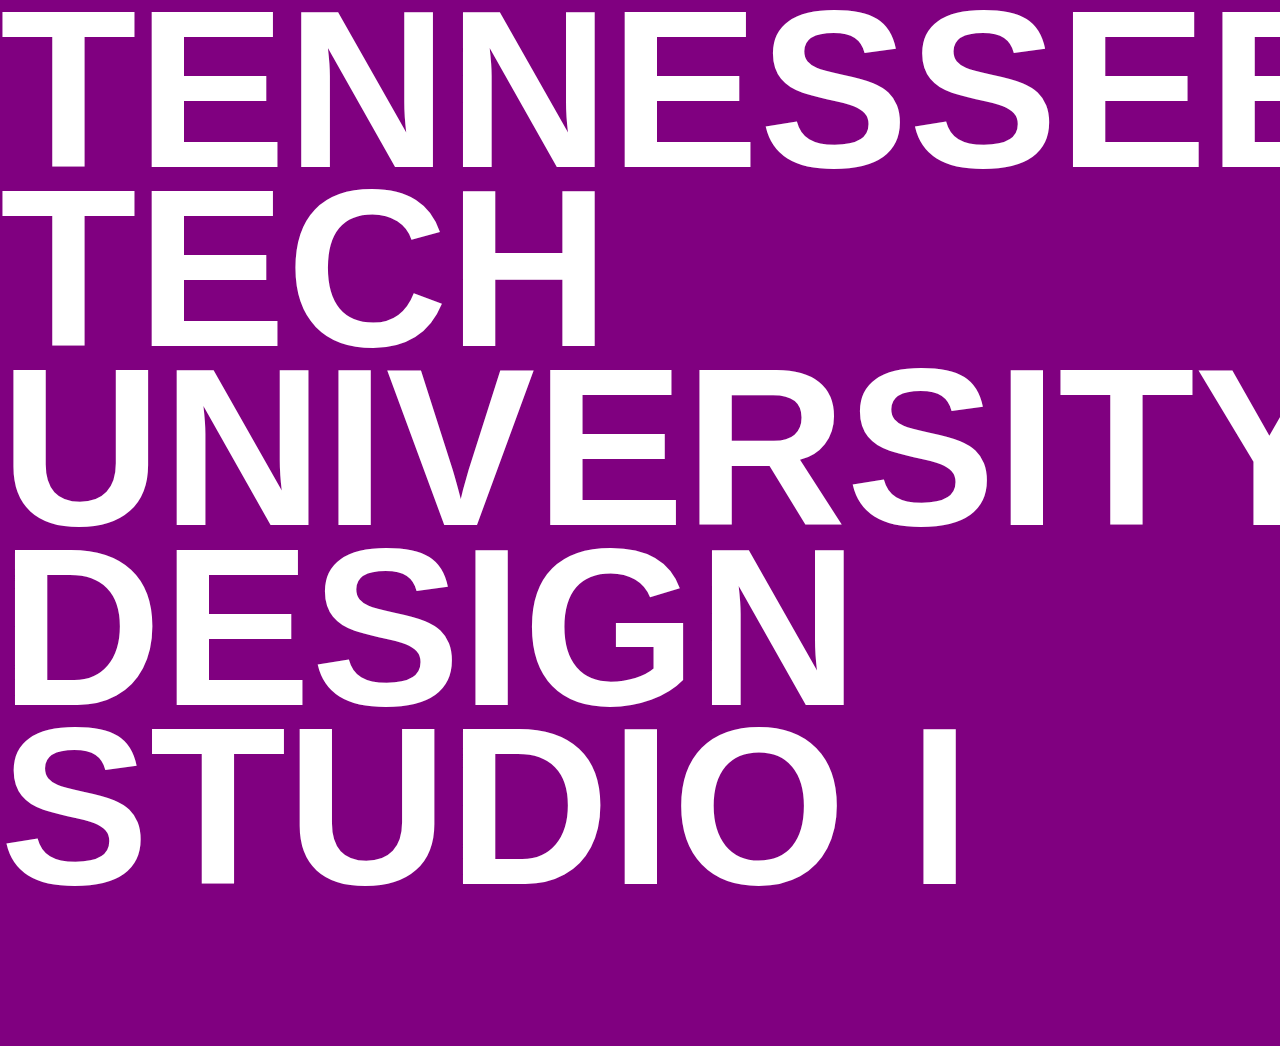
<file: index.html>
<html>
<meta name="viewport" content="width=device-width,initial-scale=1" />

<head>
 	<link href="css/styles.css" rel="stylesheet" type="text/css">
</head>

<h1>Tennessee Tech University<br/>Design Studio I</h1>

</html>
</file>
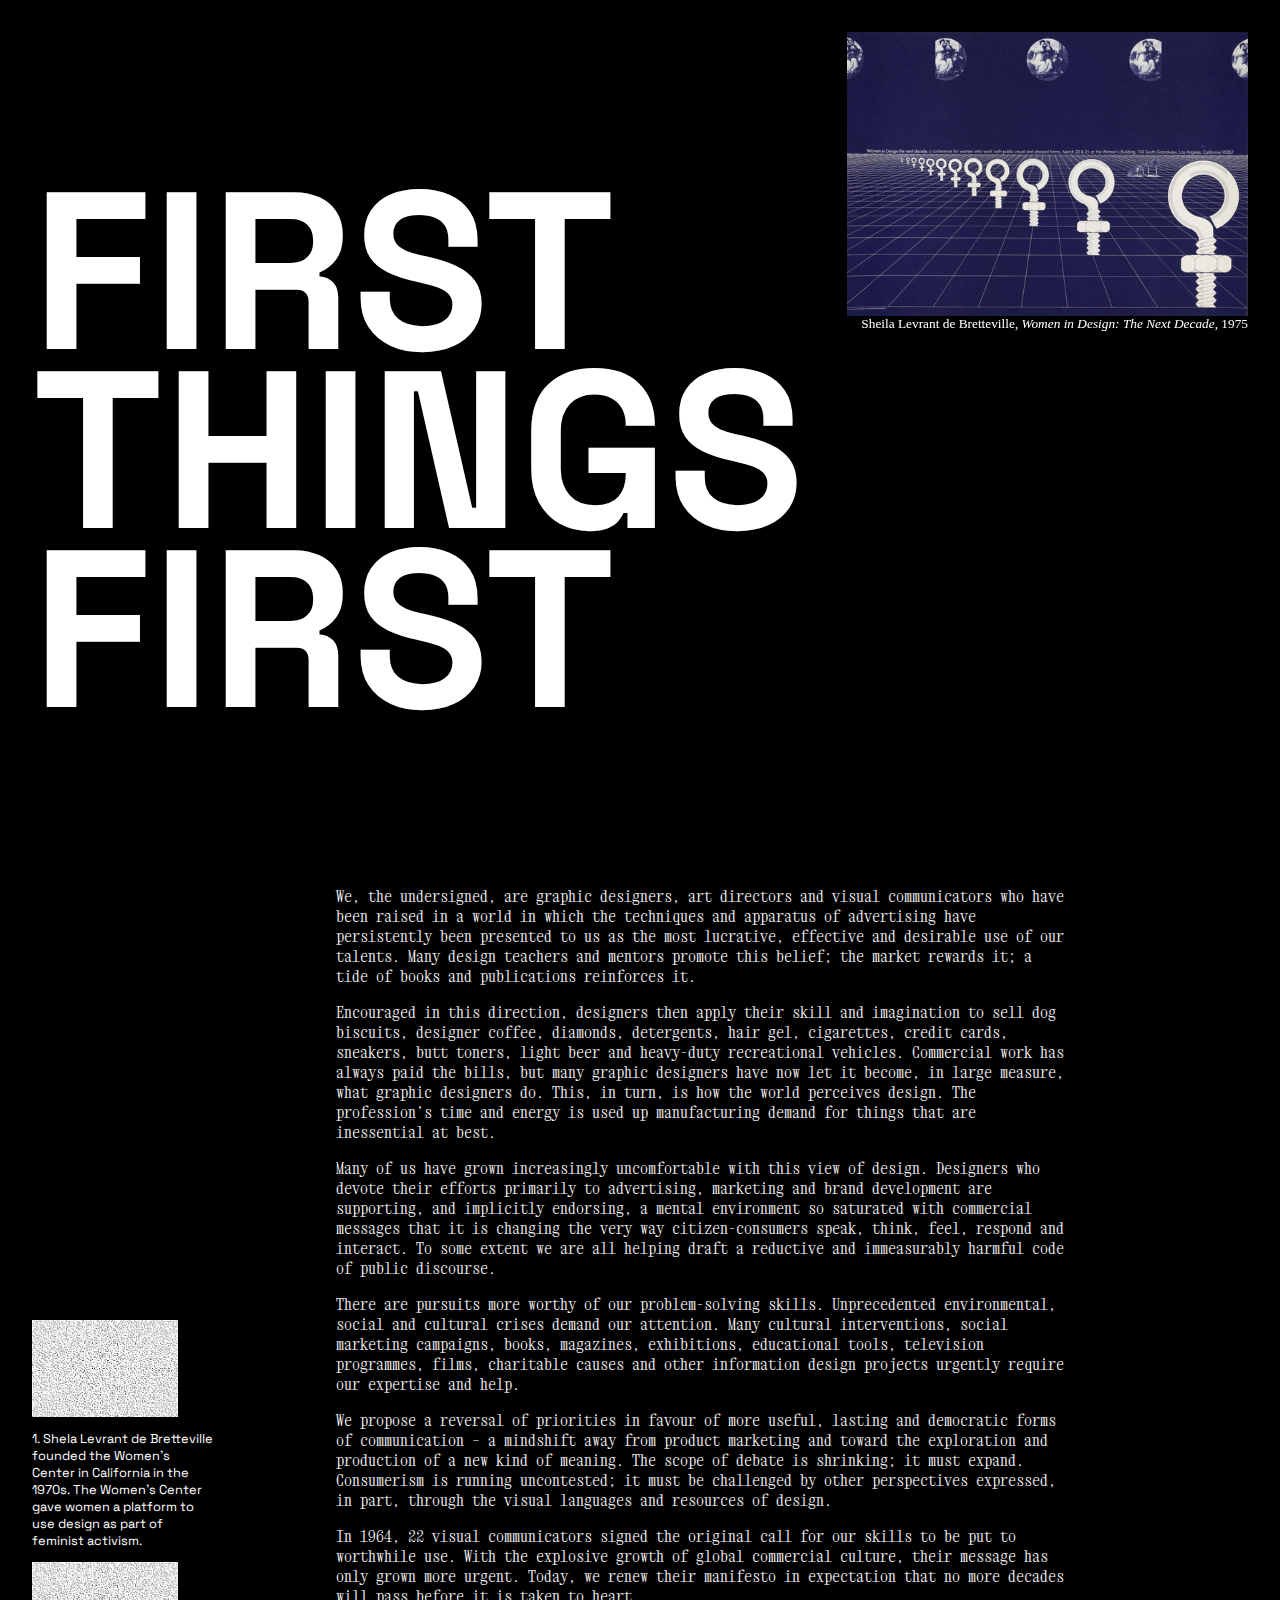
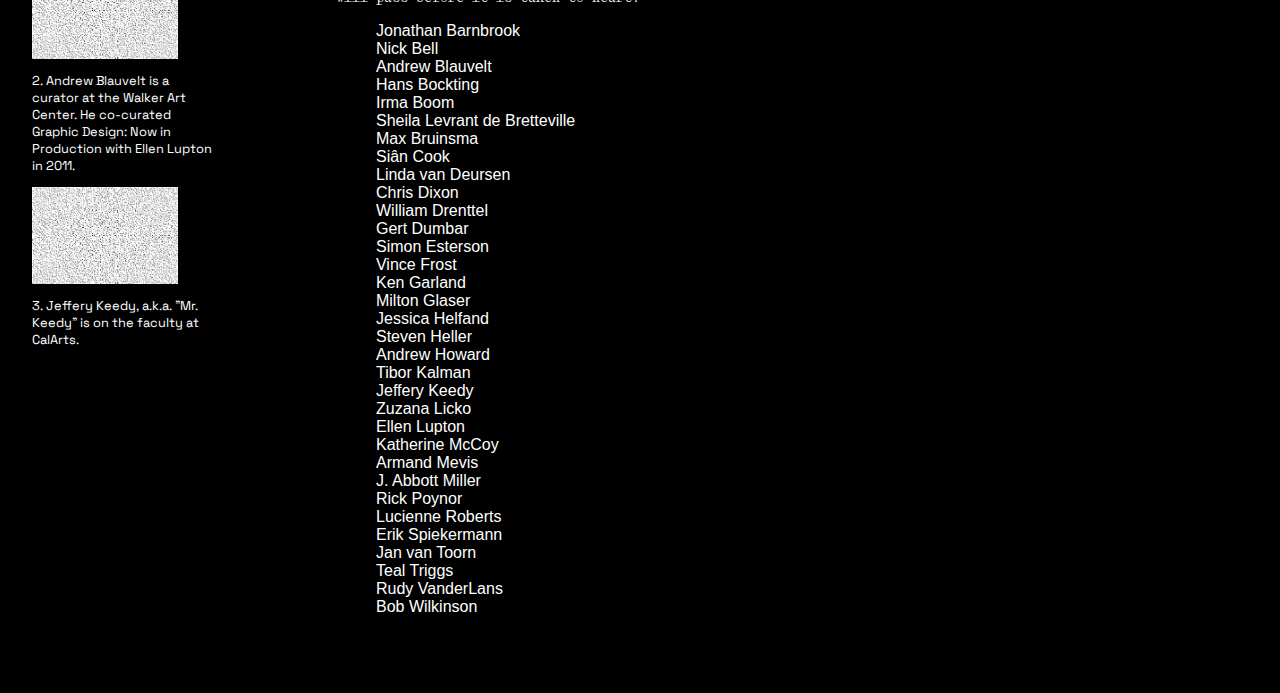
<file: sample_01/index.html>
<html>

<head>
<title>First Things First</title>
<link rel="stylesheet" href="css/styles.css">
<link href="https://fonts.googleapis.com/css2?family=Cabin+Condensed&family=Space+Grotesk&display=swap" rel="stylesheet">
<link rel="preconnect" href="https://fonts.gstatic.com">
<link href="https://fonts.googleapis.com/css2?family=Xanh+Mono:ital@0;1&display=swap" rel="stylesheet">
</head>

<body>
<div id="content">

	<div class="right static">
	<img src="images/sheila_levrant_de_bretteville.jpg" style="width:33%; height:auto;">
		<div>
		<small>Sheila Levrant de Bretteville, <i>Women in Design: The Next Decade</i>, 1975</small>
		</div>
	</div>

	<div>
	<h1>First <br> Things <br> First</h1>
	<div class="sidebar">
		<img src="images/sample_image.png" style="width:80%; height:auto;">
		<p>1. Shela Levrant de Bretteville founded the Women's Center in California in the 1970s. The Women's Center gave women a platform to use design as part of feminist activism.</p>
		<img src="images/sample_image.png" style="width:80%; height:auto;">
		<p>2. Andrew Blauvelt is a curator at the Walker Art Center. He co-curated Graphic Design: Now in Production with Ellen Lupton in 2011.</p>
		<img src="images/sample_image.png" style="width:80%; height:auto;">
		<p>3. Jeffery Keedy, a.k.a. "Mr. Keedy" is on the faculty at CalArts.</p>
	</div>
	<div class="rightcontent">
	<p>We, the undersigned, are graphic designers, art directors and visual communicators who have been raised in a world in which the techniques and apparatus of advertising have persistently been presented to us as the most lucrative, effective and desirable use of our talents. Many design teachers and mentors promote this belief; the market rewards it; a tide of books and publications reinforces it.</p>
	<p>Encouraged in this direction, designers then apply their skill and imagination to sell dog biscuits, designer coffee, diamonds, detergents, hair gel, cigarettes, credit cards, sneakers, butt toners, light beer and heavy-duty recreational vehicles. Commercial work has always paid the bills, but many graphic designers have now let it become, in large measure, what graphic designers do. This, in turn, is how the world perceives design. The profession’s time and energy is used up manufacturing demand for things that are inessential at best.</p>
	<p>Many of us have grown increasingly uncomfortable with this view of design. Designers who devote their efforts primarily to advertising, marketing and brand development are supporting, and implicitly endorsing, a mental environment so saturated with commercial messages that it is changing the very way citizen-consumers speak, think, feel, respond and interact. To some extent we are all helping draft a reductive and immeasurably harmful code of public discourse.</p>
	<p>There are pursuits more worthy of our problem-solving skills. Unprecedented environmental, social and cultural crises demand our attention. Many cultural interventions, social marketing campaigns, books, magazines, exhibitions, educational tools, television programmes, films, charitable causes and other information design projects urgently require our expertise and help.</p>
	<p>We propose a reversal of priorities in favour of more useful, lasting and democratic forms of communication – a mindshift away from product marketing and toward the exploration and production of a new kind of meaning. The scope of debate is shrinking; it must expand. Consumerism is running uncontested; it must be challenged by other perspectives expressed, in part, through the visual languages and resources of design.</p>
	<p>In 1964, 22 visual communicators signed the original call for our skills to be put to worthwhile use. With the explosive growth of global commercial culture, their message has only grown more urgent. Today, we renew their manifesto in expectation that no more decades will pass before it is taken to heart.</p>

	<ul>
		<li>Jonathan Barnbrook</li>
		<li>Nick Bell</li>
		<li>Andrew Blauvelt</li>
		<li>Hans Bockting</li>
		<li>Irma Boom</li>
		<li>Sheila Levrant de Bretteville</li>
		<li>Max Bruinsma</li>
		<li>Siân Cook</li>
		<li>Linda van Deursen</li>
		<li>Chris Dixon</li>
		<li>William Drenttel</li>
		<li>Gert Dumbar</li>
		<li>Simon Esterson</li>
		<li>Vince Frost</li>
		<li>Ken Garland</li>
		<li>Milton Glaser</li>
		<li>Jessica Helfand</li>
		<li>Steven Heller</li>
		<li>Andrew Howard</li>
		<li>Tibor Kalman</li>
		<li>Jeffery Keedy</li>
		<li>Zuzana Licko</li>
		<li>Ellen Lupton</li>
		<li>Katherine McCoy</li>
		<li>Armand Mevis</li>
		<li>J. Abbott Miller</li>
		<li>Rick Poynor</li>
		<li>Lucienne Roberts</li>
		<li>Erik Spiekermann</li>
		<li>Jan van Toorn</li>
		<li>Teal Triggs</li>
		<li>Rudy VanderLans</li>
		<li>Bob Wilkinson</li>
	</ul>

	</div>
	</div>

</div>
</body>

</html>
</file>
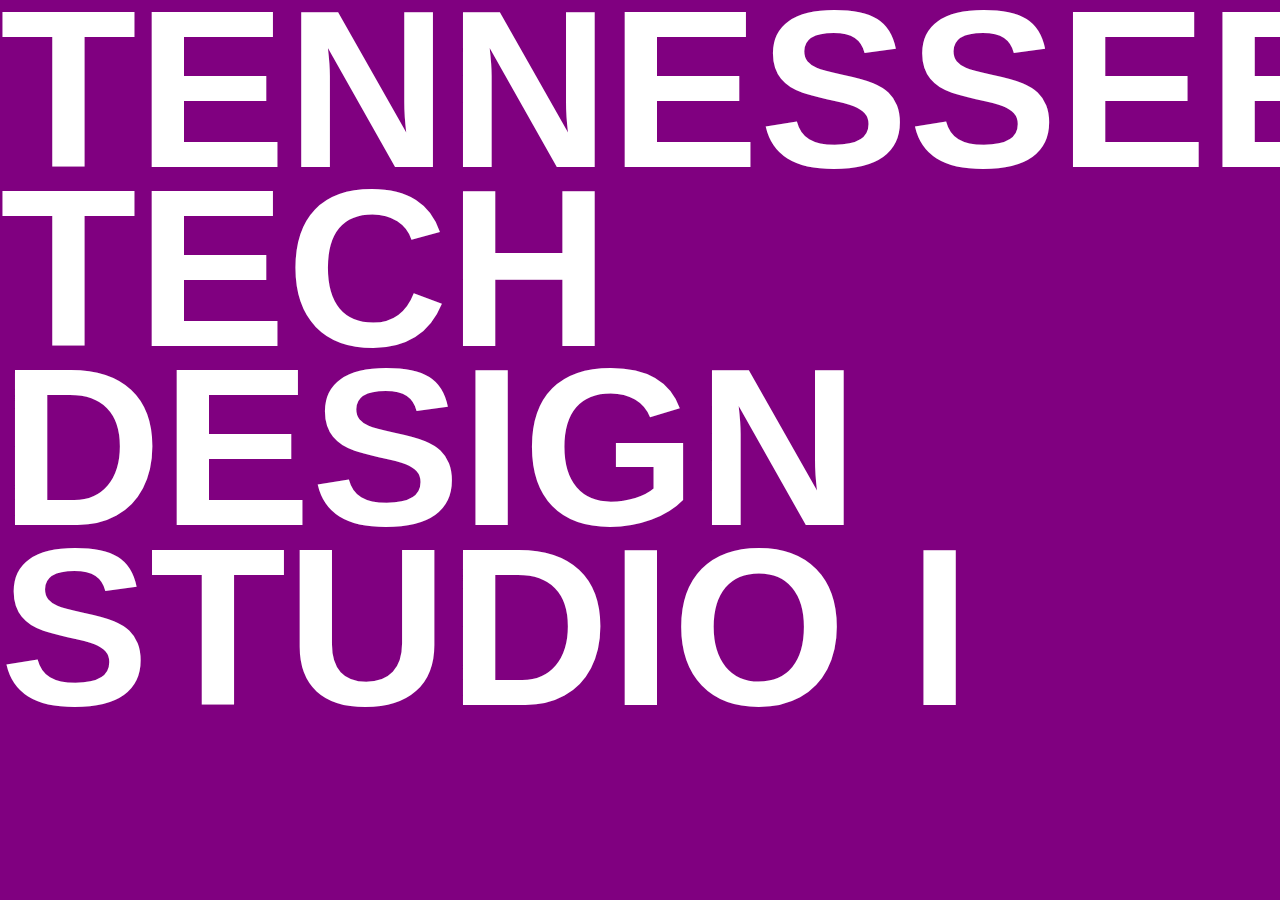
<file: manifesto_01.html>
<html>
<meta name="viewport" content="width=device-width,initial-scale=1" />

<head>
 	<link href="css/styles.css" rel="stylesheet" type="text/css">
</head>

<h1>Tennessee Tech <br/>Design Studio I</h1>

</html>
</file>
<file: css/styles.css>
body {
	margin:0;
	background-color:purple;
	}
	
h1 {
	font-family: 'Space Grotesk', sans-serif;
	font-size: 14em;
	line-height: 80%;
	padding:0;
	color:#ffffff;
	text-transform:uppercase;
	}
	
#content {
	width:95%;
	margin:auto;
	padding: 2.5%;
	color: #ffffff;
	}
	
.center {
	text-align: center;
	width: 95%;
	}
	
.static {
	position: fixed;
	z-index:1;
	}
	
.wideleftmargin {
	padding: 0 5% 5% 25%;
	z-index: 10;
	position: relative;
	background-color:black;
	}
	
li {
	font-family: Helvetica, Arial, sans-serif;
	}
</file>
<file: sample_01/css/styles.css>
body {
	margin:0;
	background-color:#000000;
	}
	
h1 {
	font-family: 'Space Grotesk', sans-serif;
	font-size: 14em;
	line-height: 80%;
	padding:0;
	color:#ffffff;
	text-transform:uppercase;
	}
	
#content {
	width:95%;
	margin:auto;
	padding: 2.5%;
	color: #ffffff;
	}
	
.center {
	text-align: center;
	width: 95%;
	}
	
.right {
	text-align: right;
	width: 95%;
	}
	
.static {
	position: fixed;
	z-index:1;
	}
	
.wideleftmargin {
	padding: 0 5% 5% 25%;
	z-index: 10;
	position: relative;
	background-color:black;
	}
	
.rightcontent {
	width: 60%;
	padding: 0 5% 5% 10%;
	float:left;
	display:inline-block;
	
	font-family: 'Xanh Mono', monospace;
	}

.sidebar {
	width:15%;
	padding-top: 50vh;
	float:left;
	display:inline-block;
	font-family: 'Space Grotesk', sans-serif;
	font-size: .8em;
	}
	
li {
	font-family: Helvetica, Arial, sans-serif;
	}
	
ul {
    list-style-type: none;
	}
</file>
